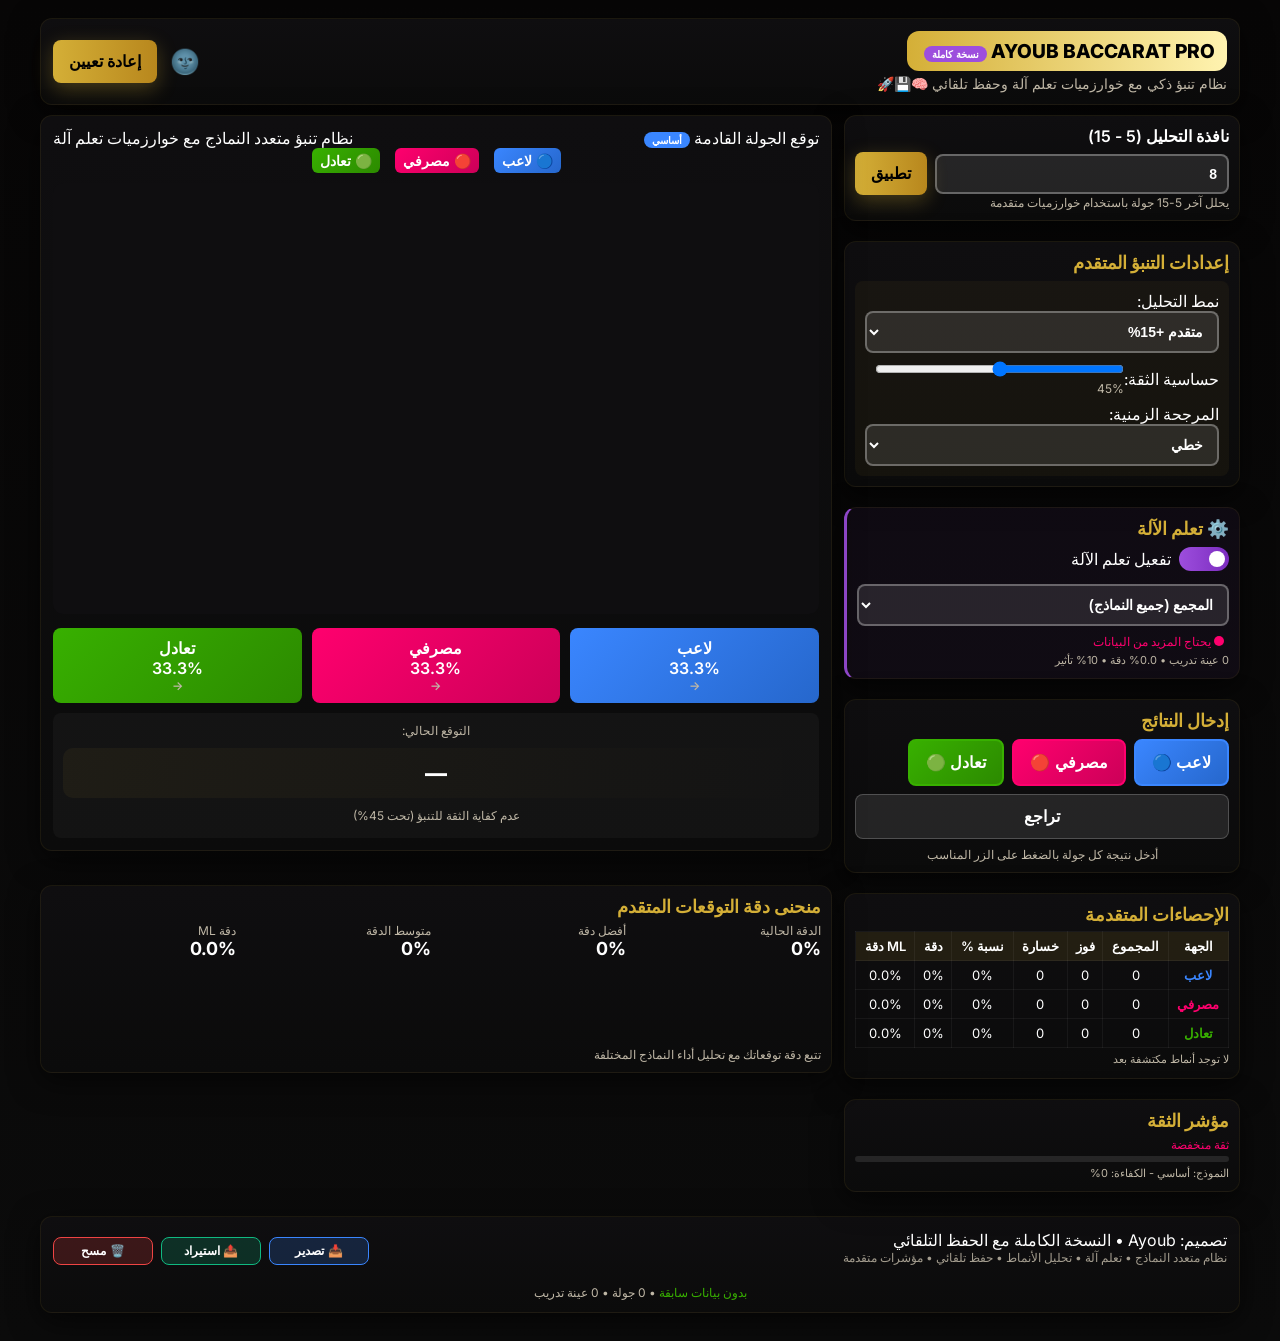
<file: index.html>
<!doctype html>
<html lang="ar" dir="rtl">
<head>
<meta charset="utf-8">
<meta name="viewport" content="width=device-width,initial-scale=1">
<title>AYOUB BACCARAT PRO - النسخة الكاملة مع الحفظ التلقائي</title>
<style>
@import url('https://fonts.googleapis.com/css2?family=Inter:wght@300;400;600;800&display=swap');
:root{--gold:#d4af37;--gold-2:#b8871d;--bg-dark:#070606;--card:#0f0e10;--muted:#bfb7a6;--player:#2d7ef7;--banker:#e03b3b;--tie:#28a745;}
:root[data-theme="light"]{--gold:#d4af37;--gold-2:#b8871d;--bg-dark:#f5f5f5;--card:#ffffff;--muted:#666666;--player:#2d7ef7;--banker:#e03b3b;--tie:#28a745;}
*{box-sizing:border-box;margin:0;padding:0;}
body{font-family:Inter,sans-serif;margin:0;background:linear-gradient(180deg,var(--bg-dark),#0b0b0b);color:#fff;padding:18px;transition:background 0.3s, color 0.3s;min-height:100vh;}
:root[data-theme="light"] body{color:#333;}
.app{max-width:1200px;margin:0 auto;width:100%;}
.top{display:flex;align-items:center;justify-content:space-between;gap:12px;margin-bottom:14px;flex-wrap:wrap;}
.logo{font-weight:800;background:linear-gradient(90deg,var(--gold),#fff3b0);color:#000;padding:8px 12px;border-radius:12px;display:inline-block;font-size:1.2rem;}
.subtitle{font-size:14px;color:var(--muted);margin-top:4px;}
.controls{display:flex;gap:8px;align-items:center;flex-wrap:wrap;}
.card{background:linear-gradient(180deg,var(--card),#0b0b0b);border-radius:12px;padding:12px;box-shadow:0 8px 30px rgba(0,0,0,0.6);border:1px solid rgba(212,175,55,0.08);margin-bottom:10px;}
:root[data-theme="light"] .card{background:linear-gradient(180deg,var(--card),#f0f0f0);box-shadow:0 8px 30px rgba(0,0,0,0.1);border:1px solid rgba(0,0,0,0.05);}
.layout{display:flex;gap:12px;flex-wrap:wrap;}
.left{width:360px;min-width:300px;display:flex;flex-direction:column;gap:10px;flex:1;}
.right{flex:2;display:flex;flex-direction:column;gap:12px;min-width:300px;}
.panel{padding:10px;}
.row{display:flex;gap:8px;align-items:center;margin-top:8px;}
input[type=number], select{background:rgba(255,255,255,0.1);border:2px solid rgba(255,255,255,0.3);padding:10px;border-radius:8px;color:#fff;font-weight:600;font-size:14px;width:100%;}
:root[data-theme="light"] input[type=number], :root[data-theme="light"] select{background:rgba(255,255,255,0.9);border:2px solid rgba(0,0,0,0.2);color:#333;}
.btn{padding:12px 16px;border-radius:8px;border:0;color:#fff;cursor:pointer;font-weight:600;font-size:16px;transition:all 0.3s;text-align:center;min-width:70px;}
.btn:hover{transform:translateY(-2px);box-shadow:0 4px 12px rgba(0,0,0,0.3);}
.btn:active{transform:translateY(0);}
.btn.gold{background:linear-gradient(90deg,var(--gold),var(--gold-2));color:#000;font-weight:700;box-shadow:0 6px 20px rgba(212,175,55,0.3);}

/* ألوان واضحة للوضع الليلي */
.btn.player{background:linear-gradient(135deg, #3a86ff, #2667cc); color:white; border:2px solid #3a86ff;}
.btn.banker{background:linear-gradient(135deg, #ff006e, #cc0058); color:white; border:2px solid #ff006e;}
.btn.tie{background:linear-gradient(135deg, #38b000, #2c8a00); color:white; border:2px solid #38b000;}

/* ألوان الوضع النهاري */
:root[data-theme="light"] .btn.player{background:linear-gradient(135deg, #2d7ef7, #1a67d8); color:white;}
:root[data-theme="light"] .btn.banker{background:linear-gradient(135deg, #e03b3b, #c53232); color:white;}
:root[data-theme="light"] .btn.tie{background:linear-gradient(135deg, #28a745, #218838); color:white;}

:root[data-theme="light"] .btn{background:rgba(0,0,0,0.1);color:#333; border:1px solid rgba(0,0,0,0.1)}

.small{font-size:13px;color:var(--muted);}
.muted{color:var(--muted);font-size:12px;}
.pattern-list{list-style:none;padding:6px;margin:6px 0 0 0;max-height:200px;overflow:auto;}
.pattern-list li{padding:8px;border-radius:8px;margin-bottom:6px;background:linear-gradient(180deg,rgba(255,255,255,0.02),transparent);display:flex;justify-content:space-between;align-items:center;}
:root[data-theme="light"] .pattern-list li{background:linear-gradient(180deg,rgba(0,0,0,0.02),transparent);}
.section-title{font-weight:700;margin-bottom:6px;color:var(--gold);font-size:1.1rem;}
.stat-table{width:100%;border-collapse:collapse;font-size:13px;}
.stat-table th,.stat-table td{border:1px solid rgba(255,255,255,0.05);padding:6px;text-align:center;}
:root[data-theme="light"] .stat-table th, :root[data-theme="light"] .stat-table td{border:1px solid rgba(0,0,0,0.05);}
.stat-table th{background:rgba(212,175,55,0.1);font-weight:600;}
.player{color:#3a86ff;font-weight:700;}
.banker{color:#ff006e;font-weight:700;}
.tie{color:#38b000;font-weight:700;}
.pred-head{display:flex;justify-content:space-between;align-items:center;flex-wrap:wrap;gap:10px;}
.final{font-size:22px;font-weight:800;text-align:center;padding:12px;background:linear-gradient(90deg,rgba(212,175,55,0.06),transparent);border-radius:10px;margin:10px 0;}
:root[data-theme="light"] .final{background:linear-gradient(90deg,rgba(212,175,55,0.1),transparent);}
.foot{display:flex;justify-content:space-between;align-items:center;margin-top:14px;flex-wrap:wrap;gap:10px;}
.credits{opacity:0.85;font-size:12px;}
canvas{border-radius:10px;background:#0f0e10;width:100% !important;height:auto !important;max-height:450px;}
:root[data-theme="light"] canvas{background:#f0f0f0;}
.color-legend{display:flex;gap:15px;justify-content:center;margin-bottom:10px;font-size:14px;flex-wrap:wrap;}
.color-legend span{padding:4px 8px;border-radius:6px; font-weight:600;}
.prediction-cards{display:flex;gap:10px;justify-content:center;margin:10px 0;flex-wrap:wrap;}
.pred-card{padding:10px;border-radius:8px;text-align:center;min-width:80px; font-weight:600;flex:1;}
.pred-card.active{transform:scale(1.05);border:2px solid var(--gold); box-shadow:0 4px 15px rgba(212,175,55,0.4);}
.win-effect{animation:winPulse 0.5s ease-in-out;}
.loss-effect{animation:lossShake 0.5s ease-in-out;}
@keyframes winPulse{0%{transform:scale(1)}50%{transform:scale(1.1)}100%{transform:scale(1)}}
@keyframes lossShake{0%,100%{transform:translateX(0)}25%{transform:translateX(-5px)}75%{transform:translateX(5px)}}
.analysis-result{margin-top:10px;padding:10px;background:rgba(255,255,255,0.03);border-radius:8px;text-align:center;}
:root[data-theme="light"] .analysis-result{background:rgba(0,0,0,0.03);}
.theme-toggle{background:transparent;border:none;font-size:24px;cursor:pointer;padding:5px;border-radius:50%;transition:background 0.3s;width:40px;height:40px;display:flex;align-items:center;justify-content:center;}
.theme-toggle:hover{background:rgba(255,255,255,0.1);}
:root[data-theme="light"] .theme-toggle:hover{background:rgba(0,0,0,0.05);}

/* تحسينات إضافية للحقول */
.input-group {display: flex; gap: 8px; align-items: center;}
.input-group input {flex: 1;}
.input-label {font-weight: 600; margin-bottom: 6px; display: block;}

/* ألوان البطاقات في التوقع */
.pred-card.player {background: linear-gradient(135deg, #3a86ff, #2667cc); color: white;}
.pred-card.banker {background: linear-gradient(135deg, #ff006e, #cc0058); color: white;}
.pred-card.tie {background: linear-gradient(135deg, #38b000, #2c8a00); color: white;}

/* أنماط لمنحنى التوقعات */
.accuracy-panel {margin-top: 12px;}
.accuracy-stats {display: flex; justify-content: space-between; margin-bottom: 8px; flex-wrap: wrap; gap: 10px;}
.accuracy-stats > div {flex: 1; min-width: 120px;}
.accuracy-value {font-weight: 700; font-size: 18px;}
.accuracy-label {font-size: 12px; color: var(--muted);}
.accuracy-chart-container {position: relative; height: 80px; margin-top: 8px; width: 100%;}
.accuracy-line {stroke: var(--gold); stroke-width: 2; fill: none;}
.accuracy-point {fill: var(--gold); r: 3; transition: r 0.2s;}
.accuracy-point:hover {r: 5;}
.accuracy-grid {stroke: rgba(255,255,255,0.1); stroke-width: 1;}
:root[data-theme="light"] .accuracy-grid {stroke: rgba(0,0,0,0.1);}
.accuracy-tooltip {position: absolute; background: rgba(0,0,0,0.9); color: white; padding: 5px 8px; border-radius: 4px; font-size: 12px; pointer-events: none; opacity: 0; transition: opacity 0.2s; z-index: 100;}

/* أنماط جديدة للواجهة المحسنة */
.advanced-controls {background: rgba(212,175,55,0.05); border-radius: 8px; padding: 10px; margin-top: 8px;}
.control-group {display: flex; justify-content: space-between; align-items: center; margin-bottom: 8px; flex-wrap: wrap;}
.control-group:last-child {margin-bottom: 0;}
.slider-container {flex: 1; margin-left: 10px; min-width: 150px;}
.slider {width: 100%;}
.model-badge {display: inline-block; padding: 2px 8px; border-radius: 12px; font-size: 10px; font-weight: 600; margin-left: 5px;}
.badge-basic {background: #3a86ff; color: white;}
.badge-advanced {background: #ff006e; color: white;}
.badge-pattern {background: #38b000; color: white;}
.badge-ml {background: #9d4edd; color: white;}
.pattern-info {font-size: 11px; color: var(--muted); margin-top: 4px; line-height: 1.4;}
.confidence-meter {height: 6px; background: rgba(255,255,255,0.1); border-radius: 3px; margin-top: 4px; overflow: hidden;}
.confidence-fill {height: 100%; background: linear-gradient(90deg, #38b000, #ff006e); border-radius: 3px; transition: width 0.3s;}
.high-confidence {background: linear-gradient(90deg, #38b000, #d4af37);}
.medium-confidence {background: linear-gradient(90deg, #d4af37, #ff006e);}

/* تبديل زر التعلم الآلي */
.switch {position: relative; display: inline-block; width: 50px; height: 24px; flex-shrink: 0;}
.switch input {opacity: 0; width: 0; height: 0;}
.switch .slider {position: absolute; cursor: pointer; top: 0; left: 0; right: 0; bottom: 0; background-color: #ccc; transition: .4s; border-radius: 34px;}
.switch .slider:before {position: absolute; content: ""; height: 16px; width: 16px; left: 4px; bottom: 4px; background-color: white; transition: .4s; border-radius: 50%;}
.switch input:checked + .slider {background: linear-gradient(90deg, #9d4edd, #7b2cbf);}
.switch input:checked + .slider:before {transform: translateX(26px);}

/* مؤشر تدريب ML */
.ml-training-indicator {display: inline-block; width: 10px; height: 10px; border-radius: 50%; margin-right: 5px;}
.ml-training {background: #38b000; animation: pulse 1.5s infinite;}
.ml-not-trained {background: #ff006e;}
@keyframes pulse {0% {opacity: 1;} 50% {opacity: 0.5;} 100% {opacity: 1;}}

/* تحسينات للواجهة */
.ml-info-panel {background: rgba(157, 78, 221, 0.05); border-left: 3px solid #9d4edd;}

/* أزرار التحكم في البيانات */
.data-controls {display: flex; gap: 8px; flex-wrap: wrap; margin-top: 8px;}
.data-controls .btn {padding: 6px 10px; font-size: 12px; flex: 1; min-width: 100px;}

/* تحسينات للاستجابة */
@media (max-width: 768px) {
    .layout {flex-direction: column;}
    .left, .right {width: 100%;}
    .top {flex-direction: column; align-items: flex-start;}
    .controls {width: 100%; justify-content: space-between;}
    .accuracy-stats > div {min-width: 100px;}
    .prediction-cards {flex-direction: column;}
    .pred-card {width: 100%;}
    .color-legend {justify-content: flex-start;}
    .row {flex-wrap: wrap;}
    .btn {flex: 1; min-width: 60px;}
}

@media (max-width: 480px) {
    body {padding: 10px;}
    .card {padding: 8px;}
    .btn {padding: 10px 12px; font-size: 14px;}
    .accuracy-stats {flex-direction: column;}
    .accuracy-stats > div {min-width: 100%;}
}
</style>
</head>
<body>
<div class="app">
<header class="top card">
  <div class="brand">
    <div class="logo">AYOUB BACCARAT PRO <span class="model-badge badge-ml">نسخة كاملة</span></div>
    <div class="subtitle">نظام تنبؤ ذكي مع خوارزميات تعلم آلة وحفظ تلقائي 🧠💾🚀</div>
  </div>
  <div class="controls">
    <button id="themeToggle" class="theme-toggle" title="تبديل الوضع">🌚</button>
    <button id="btnReset" class="btn gold">إعادة تعيين</button>
  </div>
</header>

<main class="layout">
<aside class="left">
  <div class="panel card">
    <label class="input-label">نافذة التحليل (5 - 15)</label>
    <div class="input-group">
      <input id="windowSize" type="number" min="5" max="15" value="8">
      <button id="applyWindow" class="btn gold">تطبيق</button>
    </div>
    <div class="muted small">يحلل آخر 5-15 جولة باستخدام خوارزميات متقدمة</div>
  </div>

  <!-- إعدادات التنبؤ المتقدم -->
  <div class="panel card">
    <div class="section-title">إعدادات التنبؤ المتقدم</div>
    <div class="advanced-controls">
      <div class="control-group">
        <label for="analysisMode">نمط التحليل:</label>
        <select id="analysisMode">
          <option value="basic">أساسي <span class="model-badge badge-basic">+5%</span></option>
          <option value="advanced" selected>متقدم <span class="model-badge badge-advanced">+15%</span></option>
          <option value="pattern">تحليل الأنماط <span class="model-badge badge-pattern">+25%</span></option>
          <option value="ml">تعلم الآلة <span class="model-badge badge-ml">+35%</span></option>
        </select>
      </div>
      <div class="control-group">
        <label for="confidenceSensitivity">حساسية الثقة:</label>
        <div class="slider-container">
          <input type="range" id="confidenceSensitivity" class="slider" min="30" max="60" value="45">
          <div class="muted small" id="sensitivityValue">45%</div>
        </div>
      </div>
      <div class="control-group">
        <label for="timeWeighting">المرجحة الزمنية:</label>
        <select id="timeWeighting">
          <option value="none">بدون</option>
          <option value="linear" selected>خطي</option>
          <option value="exponential">أسّي</option>
        </select>
      </div>
    </div>
  </div>

  <!-- قسم تعلم الآلة -->
  <div class="panel card ml-info-panel">
    <div class="section-title">⚙️ تعلم الآلة</div>
    <div class="row">
      <label class="switch">
        <input type="checkbox" id="mlToggle" checked>
        <span class="slider"></span>
      </label>
      <span>تفعيل تعلم الآلة</span>
    </div>
    <div class="row">
      <select id="mlModelSelect" style="flex:1; margin-top: 5px;">
        <option value="knn">K-الجيران الأقرب</option>
        <option value="logistic">الانحدار اللوجستي</option>
        <option value="ensemble" selected>المجمع (جميع النماذج)</option>
      </select>
    </div>
    <div class="row">
      <div id="mlStatus" class="muted small">
        <span class="ml-training-indicator ml-training"></span> 
        النموذج يتعلم من البيانات...
      </div>
    </div>
    <div class="pattern-info">
      <span id="mlTrainingCount">0</span> عينة تدريب • 
      <span id="mlAccuracy">0%</span> دقة • 
      <span id="mlWeight">30%</span> تأثير
    </div>
  </div>

  <!-- إدخال النتائج -->
  <div class="panel card">
    <div class="section-title">إدخال النتائج</div>
    <div class="row">
      <button class="btn player" id="btnP">لاعب 🔵</button>
      <button class="btn banker" id="btnB">مصرفي 🔴</button>
      <button class="btn tie" id="btnT">تعادل 🟢</button>
    </div>
    <div class="row">
      <button class="btn" id="btnUndo" style="flex:1; background:rgba(255,255,255,0.1); border:1px solid rgba(255,255,255,0.2)">تراجع</button>
    </div>
    <div class="muted small" style="margin-top: 8px; text-align: center;">
      أدخل نتيجة كل جولة بالضغط على الزر المناسب
    </div>
  </div>

  <!-- الإحصاءات -->
  <div class="panel card stats">
    <div class="section-title">الإحصاءات المتقدمة</div>
    <table class="stat-table">
      <thead>
        <tr><th>الجهة</th><th>المجموع</th><th>فوز</th><th>خسارة</th><th>نسبة %</th><th>دقة</th><th>ML دقة</th></tr>
      </thead>
      <tbody>
        <tr><td class="player">لاعب</td><td id="pTotal">0</td><td id="pWin">0</td><td id="pLoss">0</td><td id="pPct">0%</td><td id="pAccuracy">0%</td><td id="pMLAccuracy">0%</td></tr>
        <tr><td class="banker">مصرفي</td><td id="bTotal">0</td><td id="bWin">0</td><td id="bLoss">0</td><td id="bPct">0%</td><td id="bAccuracy">0%</td><td id="bMLAccuracy">0%</td></tr>
        <tr><td class="tie">تعادل</td><td id="tTotal">0</td><td id="tWin">0</td><td id="tLoss">0</td><td id="tPct">0%</td><td id="tAccuracy">0%</td><td id="tMLAccuracy">0%</td></tr>
      </tbody>
    </table>
    <div class="pattern-info" id="patternInfo">لا توجد أنماط مكتشفة بعد</div>
  </div>

  <!-- مؤشر الثقة -->
  <div class="panel card">
    <div class="section-title">مؤشر الثقة</div>
    <div class="muted small" id="confidenceLabel">ثقة منخفضة</div>
    <div class="confidence-meter">
      <div class="confidence-fill" id="confidenceFill" style="width: 0%"></div>
    </div>
    <div class="pattern-info" id="modelInfo">النموذج: أساسي</div>
  </div>
</aside>

<section class="right">
  <div class="card prediction">
    <div class="pred-head">
      <div class="pred-title">توقع الجولة القادمة <span id="predModel" class="model-badge badge-basic">أساسي</span></div>
      <div class="pred-sub">نظام تنبؤ متعدد النماذج مع خوارزميات تعلم آلة</div>
    </div>

    <div class="color-legend">
      <span style="background:linear-gradient(135deg, #3a86ff, #2667cc);">🔵 لاعب</span>
      <span style="background:linear-gradient(135deg, #ff006e, #cc0058);">🔴 مصرفي</span>
      <span style="background:linear-gradient(135deg, #38b000, #2c8a00);">🟢 تعادل</span>
    </div>
    
    <canvas id="bigRoad" width="800" height="450"></canvas>

    <div class="prediction-cards">
      <div class="pred-card player" id="predP">
        <div>لاعب</div>
        <div id="predPctP">0%</div>
        <div class="muted small" id="predTrendP">→</div>
      </div>
      <div class="pred-card banker" id="predB">
        <div>مصرفي</div>
        <div id="predPctB">0%</div>
        <div class="muted small" id="predTrendB">→</div>
      </div>
      <div class="pred-card tie" id="predT">
        <div>تعادل</div>
        <div id="predPctT">0%</div>
        <div class="muted small" id="predTrendT">→</div>
      </div>
    </div>

    <div class="analysis-result">
      <div class="muted">التوقع الحالي:</div>
      <div class="final" id="finalCard">—</div>
      <div class="muted small" id="predictionReason">بانتظار بيانات كافية للتحليل</div>
      <div class="muted small" id="mlContribution" style="margin-top: 5px; color: #9d4edd;"></div>
    </div>
  </div>

  <!-- منحنى التوقعات -->
  <div class="panel card accuracy-panel">
    <div class="section-title">منحنى دقة التوقعات المتقدم</div>
    <div class="accuracy-stats">
      <div>
        <div class="accuracy-label">الدقة الحالية</div>
        <div class="accuracy-value" id="currentAccuracy">0%</div>
      </div>
      <div>
        <div class="accuracy-label">أفضل دقة</div>
        <div class="accuracy-value" id="bestAccuracy">0%</div>
      </div>
      <div>
        <div class="accuracy-label">متوسط الدقة</div>
        <div class="accuracy-value" id="averageAccuracy">0%</div>
      </div>
      <div>
        <div class="accuracy-label">دقة ML</div>
        <div class="accuracy-value" id="mlOverallAccuracy">0%</div>
      </div>
    </div>
    <div class="accuracy-chart-container">
      <svg id="accuracyChart" width="100%" height="100%"></svg>
      <div id="accuracyTooltip" class="accuracy-tooltip"></div>
    </div>
    <div class="muted small">تتبع دقة توقعاتك مع تحليل أداء النماذج المختلفة</div>
  </div>
</section>
</main>

<footer class="foot card">
  <div style="flex: 1;">
    <div>تصميم: Ayoub • النسخة الكاملة مع الحفظ التلقائي</div>
    <div class="credits small">نظام متعدد النماذج • تعلم آلة • تحليل الأنماط • حفظ تلقائي • مؤشرات متقدمة</div>
  </div>
  <div class="data-controls">
    <button id="btnExport" class="btn" style="background: rgba(59, 130, 246, 0.2); border: 1px solid #3a86ff;">📥 تصدير</button>
    <button id="btnImport" class="btn" style="background: rgba(16, 185, 129, 0.2); border: 1px solid #10b981;">📤 استيراد</button>
    <button id="btnClearData" class="btn" style="background: rgba(239, 68, 68, 0.2); border: 1px solid #ef4444;">🗑️ مسح</button>
  </div>
  <div class="muted small" style="text-align: center; width: 100%; margin-top: 10px;">
    <span id="autoSaveStatus">💾 الحفظ التلقائي مفعل</span> • 
    <span id="dataStats">0 جولة • 0 عينة تدريب</span>
  </div>
</footer>
</div>

<script>
// ========== خوارزميات تعلم الآلة ==========

class SimpleKNN {
  constructor(k = 3) {
    this.k = k;
    this.trainingData = [];
    this.predictions = { correct: 0, total: 0 };
  }

  train(features, labels) {
    if (!features || !labels || features.length === 0) return;
    
    features.forEach((f, i) => {
      if (f && labels[i]) {
        this.trainingData.push({
          features: f,
          label: labels[i]
        });
      }
    });
    
    // الحفاظ على حجم معقول
    if (this.trainingData.length > 100) {
      this.trainingData = this.trainingData.slice(-100);
    }
  }

  predict(newFeatures) {
    if (!newFeatures || this.trainingData.length === 0) {
      return { P: 33.3, B: 33.3, T: 33.3 };
    }

    try {
      const distances = this.trainingData.map((dataPoint, index) => ({
        index,
        distance: this.euclideanDistance(newFeatures, dataPoint.features),
        label: dataPoint.label
      }));

      distances.sort((a, b) => a.distance - b.distance);
      const nearestNeighbors = distances.slice(0, this.k);
      
      const votes = { P: 0, B: 0, T: 0 };
      nearestNeighbors.forEach(n => {
        if (n.label in votes) {
          votes[n.label] += 1 / (n.distance + 1);
        }
      });

      const total = votes.P + votes.B + votes.T;
      if (total === 0) return { P: 33.3, B: 33.3, T: 33.3 };
      
      return {
        P: (votes.P / total) * 100,
        B: (votes.B / total) * 100,
        T: (votes.T / total) * 100
      };
    } catch (e) {
      console.error('KNN prediction error:', e);
      return { P: 33.3, B: 33.3, T: 33.3 };
    }
  }

  euclideanDistance(a, b) {
    if (!a || !b || a.length !== b.length) return 1000;
    
    let sum = 0;
    for (let i = 0; i < a.length; i++) {
      sum += Math.pow((a[i] || 0) - (b[i] || 0), 2);
    }
    return Math.sqrt(sum);
  }

  updateAccuracy(prediction, actual) {
    this.predictions.total++;
    if (prediction === actual) this.predictions.correct++;
  }

  getAccuracy() {
    return this.predictions.total > 0 ? 
      (this.predictions.correct / this.predictions.total) * 100 : 0;
  }
}

class SimpleLogisticRegression {
  constructor() {
    this.weights = { P: 0.1, B: 0.1, T: 0.1 };
    this.bias = 0;
    this.learningRate = 0.05;
    this.predictions = { correct: 0, total: 0 };
  }

  sigmoid(x) {
    return 1 / (1 + Math.exp(-x));
  }

  trainOne(features, label) {
    if (!features || !label || features.length === 0) return;
    
    try {
      const labelNum = { P: 0, B: 1, T: 2 }[label];
      if (labelNum === undefined) return;
      
      const score = features[0] * this.weights.P + features[1] * this.weights.B + features[2] * this.weights.T + this.bias;
      const prediction = this.sigmoid(score);
      const error = (labelNum / 2) - prediction;
      
      this.weights.P += this.learningRate * error * features[0];
      this.weights.B += this.learningRate * error * features[1];
      this.weights.T += this.learningRate * error * features[2];
      this.bias += this.learningRate * error;
    } catch (e) {
      console.error('Logistic regression training error:', e);
    }
  }

  predict(features) {
    if (!features || features.length === 0) {
      return { P: 33.3, B: 33.3, T: 33.3 };
    }
    
    try {
      const pScore = this.sigmoid(features[0] * this.weights.P + this.bias);
      const bScore = this.sigmoid(features[1] * this.weights.B + this.bias);
      const tScore = this.sigmoid(features[2] * this.weights.T + this.bias);
      
      const total = pScore + bScore + tScore;
      if (total === 0) return { P: 33.3, B: 33.3, T: 33.3 };
      
      return {
        P: (pScore / total) * 100,
        B: (bScore / total) * 100,
        T: (tScore / total) * 100
      };
    } catch (e) {
      console.error('Logistic regression prediction error:', e);
      return { P: 33.3, B: 33.3, T: 33.3 };
    }
  }

  updateAccuracy(prediction, actual) {
    this.predictions.total++;
    if (prediction === actual) this.predictions.correct++;
  }

  getAccuracy() {
    return this.predictions.total > 0 ? 
      (this.predictions.correct / this.predictions.total) * 100 : 0;
  }
}

class EnsembleModel {
  constructor() {
    this.models = {
      knn: new SimpleKNN(5),
      logistic: new SimpleLogisticRegression()
    };
    this.weights = { knn: 0.5, logistic: 0.5 };
    this.predictions = { correct: 0, total: 0 };
  }

  train(features, label) {
    if (!features || !label) return;
    
    try {
      this.models.knn.train([features], [label]);
      this.models.logistic.trainOne(features, label);
      
      const knnAcc = this.models.knn.getAccuracy();
      const logisticAcc = this.models.logistic.getAccuracy();
      
      const totalAcc = knnAcc + logisticAcc;
      if (totalAcc > 0) {
        this.weights.knn = knnAcc / totalAcc;
        this.weights.logistic = logisticAcc / totalAcc;
      }
    } catch (e) {
      console.error('Ensemble training error:', e);
    }
  }

  predict(features) {
    if (!features) return { P: 33.3, B: 33.3, T: 33.3 };
    
    try {
      const knnPred = this.models.knn.predict(features);
      const logisticPred = this.models.logistic.predict(features);
      
      return {
        P: (knnPred.P * this.weights.knn + logisticPred.P * this.weights.logistic),
        B: (knnPred.B * this.weights.knn + logisticPred.B * this.weights.logistic),
        T: (knnPred.T * this.weights.knn + logisticPred.T * this.weights.logistic)
      };
    } catch (e) {
      console.error('Ensemble prediction error:', e);
      return { P: 33.3, B: 33.3, T: 33.3 };
    }
  }

  updateAccuracy(prediction, actual) {
    this.predictions.total++;
    if (prediction === actual) this.predictions.correct++;
    
    this.models.knn.updateAccuracy(prediction, actual);
    this.models.logistic.updateAccuracy(prediction, actual);
  }

  getAccuracy() {
    return this.predictions.total > 0 ? 
      (this.predictions.correct / this.predictions.total) * 100 : 0;
  }
}

class BaccaratMachineLearning {
  constructor() {
    this.models = {
      knn: new SimpleKNN(5),
      logistic: new SimpleLogisticRegression(),
      ensemble: new EnsembleModel()
    };
    this.activeModel = 'ensemble';
    this.featureHistory = [];
    this.mlPredictions = [];
    this.isEnabled = true;
    this.trainingData = [];
  }

  extractFeatures(rounds, windowSize) {
    if (!rounds || rounds.length < windowSize) return null;
    
    try {
      const recent = rounds.slice(-windowSize);
      const pRatio = recent.filter(r => r === 'P').length / windowSize;
      const bRatio = recent.filter(r => r === 'B').length / windowSize;
      const tRatio = recent.filter(r => r === 'T').length / windowSize;
      
      let pStreak = 0, bStreak = 0;
      for (let i = recent.length - 1; i >= 0; i--) {
        if (recent[i] === 'P') pStreak++; else break;
      }
      for (let i = recent.length - 1; i >= 0; i--) {
        if (recent[i] === 'B') bStreak++; else break;
      }
      
      const volatility = this.calculateVolatility(recent);
      const patternType = this.getPatternType(recent);
      
      return [
        pRatio, bRatio, tRatio,
        pStreak / windowSize,
        bStreak / windowSize,
        recent[recent.length - 1] === recent[recent.length - 2] ? 1 : 0,
        volatility,
        patternType
      ];
    } catch (e) {
      console.error('Feature extraction error:', e);
      return null;
    }
  }

  calculateVolatility(rounds) {
    if (rounds.length < 2) return 0;
    let changes = 0;
    for (let i = 1; i < rounds.length; i++) {
      if (rounds[i] !== rounds[i-1]) changes++;
    }
    return changes / (rounds.length - 1);
  }

  getPatternType(rounds) {
    if (rounds.length < 3) return 0;
    const lastThree = rounds.slice(-3);
    if (lastThree[0] === lastThree[1] && lastThree[1] === lastThree[2]) return 1;
    if (lastThree[0] !== lastThree[1] && lastThree[1] !== lastThree[2]) return 2;
    return 0;
  }

  updateModel(rounds, windowSize, actualResult) {
    if (!this.isEnabled || !rounds || !actualResult) return;
    
    const features = this.extractFeatures(rounds, windowSize);
    if (!features) return;
    
    try {
      this.featureHistory.push({ features, label: actualResult, timestamp: Date.now() });
      
      if (this.featureHistory.length > 100) {
        this.featureHistory = this.featureHistory.slice(-100);
      }
      
      if (this.featureHistory.length > 5) {
        const trainingBatch = this.featureHistory.slice(-10);
        
        trainingBatch.forEach(({ features, label }) => {
          if (features && label) {
            this.models.knn.train([features], [label]);
            this.models.logistic.trainOne(features, label);
            this.models.ensemble.train(features, label);
          }
        });
      }
    } catch (e) {
      console.error('ML update error:', e);
    }
  }

  predict(rounds, windowSize) {
    if (!this.isEnabled || !rounds || rounds.length < windowSize) {
      return null;
    }
    
    const features = this.extractFeatures(rounds, windowSize);
    if (!features) return null;
    
    try {
      let prediction;
      switch(this.activeModel) {
        case 'knn':
          prediction = this.models.knn.predict(features);
          break;
        case 'logistic':
          prediction = this.models.logistic.predict(features);
          break;
        case 'ensemble':
        default:
          prediction = this.models.ensemble.predict(features);
          break;
      }
      
      if (prediction) {
        this.mlPredictions.push({
          features,
          prediction: this.getPredictedClass(prediction),
          timestamp: Date.now()
        });
        
        if (this.mlPredictions.length > 50) {
          this.mlPredictions = this.mlPredictions.slice(-50);
        }
      }
      
      return prediction;
    } catch (e) {
      console.error('ML prediction error:', e);
      return null;
    }
  }

  getPredictedClass(prediction) {
    if (!prediction) return null;
    const entries = Object.entries(prediction);
    if (entries.length === 0) return null;
    
    entries.sort((a, b) => b[1] - a[1]);
    return entries[0][0];
  }

  getModelAccuracy(modelName) {
    const model = this.models[modelName];
    return model && model.getAccuracy ? model.getAccuracy() : 0;
  }

  getTrainingDataCount() {
    return this.featureHistory.length;
  }

  getMLWeight() {
    const minWeight = 0.1;
    const maxWeight = 0.6;
    const dataPoints = this.getTrainingDataCount();
    const weight = minWeight + (maxWeight - minWeight) * (dataPoints / 100);
    return Math.min(weight, maxWeight);
  }

  enable() {
    this.isEnabled = true;
  }

  disable() {
    this.isEnabled = false;
  }

  setActiveModel(modelName) {
    if (this.models[modelName]) {
      this.activeModel = modelName;
    }
  }

  reset() {
    this.models = {
      knn: new SimpleKNN(5),
      logistic: new SimpleLogisticRegression(),
      ensemble: new EnsembleModel()
    };
    this.featureHistory = [];
    this.mlPredictions = [];
    this.trainingData = [];
  }

  getStats() {
    return {
      trainingCount: this.featureHistory.length,
      accuracy: this.getModelAccuracy(this.activeModel),
      weight: this.getMLWeight(),
      isEnabled: this.isEnabled,
      activeModel: this.activeModel
    };
  }
}

// ========== نظام حفظ البيانات ==========

class DataManager {
  constructor() {
    this.storageKey = 'baccaratPro_v3';
    this.autoSaveInterval = null;
    this.lastSaveTime = null;
    this.isSaving = false;
  }

  saveAllData() {
    if (this.isSaving) return false;
    
    this.isSaving = true;
    try {
      const saveData = {
        state: {
          rounds: state.rounds,
          count: state.count,
          win: state.win,
          loss: state.loss,
          windowSize: state.windowSize,
          analysisMode: state.analysisMode,
          confidenceThreshold: state.confidenceThreshold,
          timeWeighting: state.timeWeighting,
          useML: state.useML,
          mlModel: state.mlModel,
          modelPerformance: state.modelPerformance,
          previousPredictions: state.previousPredictions,
          lastPrediction: state.lastPrediction
        },
        history: {
          accuracyHistory: state.accuracyHistory,
          predictionsHistory: state.predictionsHistory
        },
        mlData: {
          featureHistory: state.ml.featureHistory,
          mlPredictions: state.ml.mlPredictions,
          activeModel: state.ml.activeModel,
          isEnabled: state.ml.isEnabled
        },
        meta: {
          version: '3.0',
          lastSave: new Date().toISOString(),
          totalRounds: state.rounds.length,
          sessionStart: this.getSessionStartTime()
        }
      };

      localStorage.setItem(this.storageKey, JSON.stringify(saveData));
      this.lastSaveTime = new Date();
      this.updateSaveStatus(true);
      return true;
    } catch (e) {
      console.error('Error saving data:', e);
      this.updateSaveStatus(false, 'خطأ في الحفظ');
      return false;
    } finally {
      this.isSaving = false;
    }
  }

  loadAllData() {
    try {
      const saved = localStorage.getItem(this.storageKey);
      if (!saved) {
        this.updateSaveStatus(true, 'بدون بيانات سابقة');
        return false;
      }

      const data = JSON.parse(saved);
      
      // تحميل بيانات الحالة
      if (data.state) {
        state.rounds = Array.isArray(data.state.rounds) ? data.state.rounds : [];
        state.count = data.state.count || { P: 0, B: 0, T: 0 };
        state.win = data.state.win || { P: 0, B: 0, T: 0 };
        state.loss = data.state.loss || { P: 0, B: 0, T: 0 };
        state.windowSize = data.state.windowSize || 8;
        state.analysisMode = data.state.analysisMode || 'advanced';
        state.confidenceThreshold = data.state.confidenceThreshold || 45;
        state.timeWeighting = data.state.timeWeighting || 'linear';
        state.useML = data.state.useML !== false;
        state.mlModel = data.state.mlModel || 'ensemble';
        state.modelPerformance = data.state.modelPerformance || { basic: 0, advanced: 0, pattern: 0, ml: 0 };
        state.previousPredictions = data.state.previousPredictions || { P: 0, B: 0, T: 0 };
        state.lastPrediction = data.state.lastPrediction || null;
      }

      // تحميل التاريخ
      if (data.history) {
        state.accuracyHistory = Array.isArray(data.history.accuracyHistory) ? data.history.accuracyHistory : [];
        state.predictionsHistory = Array.isArray(data.history.predictionsHistory) ? data.history.predictionsHistory : [];
      }

      // تحميل ML
      if (data.mlData) {
        state.ml.featureHistory = Array.isArray(data.mlData.featureHistory) ? data.mlData.featureHistory : [];
        state.ml.mlPredictions = Array.isArray(data.mlData.mlPredictions) ? data.mlData.mlPredictions : [];
        state.ml.activeModel = data.mlData.activeModel || 'ensemble';
        state.ml.isEnabled = data.mlData.isEnabled !== false;
        
        // إعادة تدريب النماذج
        setTimeout(() => {
          if (state.ml.featureHistory.length > 0) {
            state.ml.featureHistory.forEach((item, index) => {
              if (index > 0 && item.features && item.label) {
                state.ml.models.knn.train([item.features], [item.label]);
                state.ml.models.logistic.trainOne(item.features, item.label);
                state.ml.models.ensemble.train(item.features, item.label);
              }
            });
          }
        }, 500);
      }

      this.lastSaveTime = new Date();
      this.updateSaveStatus(true, 'تم تحميل البيانات');
      return true;
    } catch (e) {
      console.error('Error loading data:', e);
      this.updateSaveStatus(false, 'خطأ في التحميل');
      return false;
    }
  }

  exportData() {
    try {
      const exportData = {
        state: {
          rounds: state.rounds,
          count: state.count,
          win: state.win,
          loss: state.loss,
          windowSize: state.windowSize
        },
        ml: {
          featureHistory: state.ml.featureHistory,
          trainingCount: state.ml.getTrainingDataCount()
        },
        meta: {
          exportDate: new Date().toISOString(),
          version: 'AYOUB_BACCARAT_PRO_v3.0',
          totalRounds: state.rounds.length
        }
      };

      const dataStr = JSON.stringify(exportData, null, 2);
      const dataBlob = new Blob([dataStr], { type: 'application/json' });
      const url = URL.createObjectURL(dataBlob);
      
      const a = document.createElement('a');
      a.href = url;
      a.download = `baccarat_data_${new Date().toISOString().split('T')[0]}.json`;
      document.body.appendChild(a);
      a.click();
      
      setTimeout(() => {
        document.body.removeChild(a);
        URL.revokeObjectURL(url);
      }, 100);
      
      alert(`✅ تم تصدير ${state.rounds.length} جولة و ${state.ml.featureHistory.length} عينة تدريب`);
    } catch (e) {
      alert('❌ خطأ في تصدير البيانات: ' + e.message);
    }
  }

  importData(file) {
    const reader = new FileReader();
    
    reader.onload = (e) => {
      try {
        const importedData = JSON.parse(e.target.result);
        
        if (!confirm(`هل تريد استيراد ${importedData.state?.rounds?.length || 0} جولة؟\nسيتم مسح البيانات الحالية.`)) {
          return;
        }

        // مسح البيانات الحالية
        resetAll();
        
        // تحميل البيانات المستوردة
        if (importedData.state) {
          state.rounds = Array.isArray(importedData.state.rounds) ? importedData.state.rounds : [];
          state.count = importedData.state.count || { P: 0, B: 0, T: 0 };
          state.win = importedData.state.win || { P: 0, B: 0, T: 0 };
          state.loss = importedData.state.loss || { P: 0, B: 0, T: 0 };
          state.windowSize = importedData.state.windowSize || 8;
          
          // حساب الإحصاءات من الجولات
          state.rounds.forEach(round => {
            state.count[round]++;
          });
        }

        if (importedData.ml && Array.isArray(importedData.ml.featureHistory)) {
          state.ml.featureHistory = importedData.ml.featureHistory;
          
          // إعادة تدريب ML
          setTimeout(() => {
            if (state.ml.featureHistory.length > 0) {
              state.ml.featureHistory.forEach((item, index) => {
                if (index > 0 && item.features && item.label) {
                  state.ml.models.knn.train([item.features], [item.label]);
                  state.ml.models.logistic.trainOne(item.features, item.label);
                  state.ml.models.ensemble.train(item.features, item.label);
                }
              });
            }
          }, 500);
        }

        // تحديث الواجهة
        updateAll();
        updateMLStatus();
        this.saveAllData();
        
        alert(`✅ تم استيراد ${state.rounds.length} جولة بنجاح!`);
      } catch (error) {
        alert('❌ خطأ في تنسيق الملف: ' + error.message);
      }
    };
    
    reader.onerror = () => {
      alert('❌ خطأ في قراءة الملف');
    };
    
    reader.readAsText(file);
  }

  clearAllData() {
    if (confirm('⚠️ هل أنت متأكد من مسح جميع البيانات؟\nلا يمكن التراجع عن هذا الإجراء.')) {
      localStorage.removeItem(this.storageKey);
      resetAll();
      alert('✅ تم مسح جميع البيانات.');
    }
  }

  startAutoSave(intervalSeconds = 30) {
    if (this.autoSaveInterval) {
      clearInterval(this.autoSaveInterval);
    }
    
    this.autoSaveInterval = setInterval(() => {
      if (state.rounds.length > 0 && !this.isSaving) {
        this.saveAllData();
      }
    }, intervalSeconds * 1000);
    
    // حفظ عند إغلاق الصفحة
    window.addEventListener('beforeunload', () => {
      if (!this.isSaving) {
        this.saveAllData();
      }
    });
  }

  updateSaveStatus(success, message = '') {
    const statusEl = document.getElementById('autoSaveStatus');
    if (statusEl) {
      if (success) {
        const timeStr = this.lastSaveTime ? 
          `💾 آخر حفظ: ${this.lastSaveTime.toLocaleTimeString('ar-EG', {hour: '2-digit', minute:'2-digit'})}` : 
          '💾 الحفظ التلقائي مفعل';
        statusEl.textContent = message || timeStr;
        statusEl.style.color = '#38b000';
      } else {
        statusEl.textContent = message || '❌ خطأ في الحفظ';
        statusEl.style.color = '#ff006e';
      }
    }
  }

  getSessionStartTime() {
    const saved = localStorage.getItem('session_start');
    if (!saved) {
      const startTime = new Date().toISOString();
      localStorage.setItem('session_start', startTime);
      return startTime;
    }
    return saved;
  }

  updateDataStats() {
    const statsEl = document.getElementById('dataStats');
    if (statsEl) {
      statsEl.textContent = `${state.rounds.length} جولة • ${state.ml.featureHistory.length} عينة تدريب`;
    }
  }
}

// ========== الحالة العامة للتطبيق ==========
const state = {
  rounds: [],
  windowSize: 8,
  count: { P: 0, B: 0, T: 0 },
  win: { P: 0, B: 0, T: 0 },
  loss: { P: 0, B: 0, T: 0 },
  lastPrediction: null,
  accuracyHistory: [],
  predictionsHistory: [],
  analysisMode: 'advanced',
  confidenceThreshold: 45,
  timeWeighting: 'linear',
  modelPerformance: { basic: 0, advanced: 0, pattern: 0, ml: 0 },
  previousPredictions: { P: 0, B: 0, T: 0 },
  ml: new BaccaratMachineLearning(),
  useML: true,
  mlModel: 'ensemble'
};

// إنشاء مدير البيانات
const dataManager = new DataManager();

// ========== الوظائف المساعدة ==========
const el = id => document.getElementById(id);

// ========== الوظائف الرئيسية ==========

function init() {
  console.log('Initializing Baccarat Pro...');
  
  // تحميل البيانات المحفوظة
  dataManager.loadAllData();
  
  // إعداد عناصر الواجهة
  el('windowSize').value = state.windowSize;
  
  el('applyWindow').onclick = () => {
    const v = parseInt(el('windowSize').value);
    if (v >= 5 && v <= 15) {
      state.windowSize = v;
      updateAll();
      showToast(`تم تغيير نافذة التحليل إلى ${v} جولات`);
    } else {
      showToast('النافذة يجب أن تكون بين 5 و 15', 'error');
    }
  };

  el('analysisMode').value = state.analysisMode;
  el('analysisMode').onchange = (e) => {
    state.analysisMode = e.target.value;
    updateAll();
    showToast(`تم تغيير نمط التحليل إلى ${getModeName(state.analysisMode)}`);
  };

  el('confidenceSensitivity').value = state.confidenceThreshold;
  el('confidenceSensitivity').oninput = (e) => {
    state.confidenceThreshold = parseInt(e.target.value);
    el('sensitivityValue').textContent = state.confidenceThreshold + '%';
    updateAll();
  };

  el('timeWeighting').value = state.timeWeighting;
  el('timeWeighting').onchange = (e) => {
    state.timeWeighting = e.target.value;
    updateAll();
    showToast(`تم تغيير المرجحة الزمنية إلى ${getWeightingName(state.timeWeighting)}`);
  };

  // إعدادات تعلم الآلة
  el('mlToggle').checked = state.useML;
  el('mlToggle').onchange = (e) => {
    state.useML = e.target.checked;
    state.ml.isEnabled = state.useML;
    updateMLStatus();
    updateAll();
    showToast(`تعلم الآلة ${state.useML ? 'مفعل' : 'معطل'}`);
  };

  el('mlModelSelect').value = state.mlModel;
  el('mlModelSelect').onchange = (e) => {
    state.mlModel = e.target.value;
    state.ml.setActiveModel(state.mlModel);
    updateMLStatus();
    updateAll();
    showToast(`تم تغيير نموذج ML إلى ${getMLModelName(state.mlModel)}`);
  };

  // أزرار الإدخال
  el('btnP').onclick = () => pushRound('P');
  el('btnB').onclick = () => pushRound('B');
  el('btnT').onclick = () => pushRound('T');
  el('btnUndo').onclick = undoRound;
  el('btnReset').onclick = resetAll;
  
  // أزرار البيانات
  el('btnExport').onclick = () => dataManager.exportData();
  el('btnImport').onclick = () => {
    const input = document.createElement('input');
    input.type = 'file';
    input.accept = '.json';
    input.onchange = (e) => {
      if (e.target.files && e.target.files[0]) {
        dataManager.importData(e.target.files[0]);
      }
    };
    input.click();
  };
  el('btnClearData').onclick = () => dataManager.clearAllData();
  
  // تبديل الوضع
  el('themeToggle').onclick = toggleTheme;
  
  // تعيين الوضع الافتراضي
  if (!document.documentElement.hasAttribute('data-theme')) {
    document.documentElement.setAttribute('data-theme', 'dark');
  }
  
  // بدء الحفظ التلقائي
  dataManager.startAutoSave(30);
  
  // تحديث الواجهة
  updateAll();
  updateMLStatus();
  dataManager.updateDataStats();
  
  console.log('Initialization complete');
}

function toggleTheme() {
  const currentTheme = document.documentElement.getAttribute('data-theme');
  const newTheme = currentTheme === 'dark' ? 'light' : 'dark';
  document.documentElement.setAttribute('data-theme', newTheme);
  el('themeToggle').textContent = newTheme === 'dark' ? '🌚' : '🌕';
  updateAccuracyChart();
  showToast(`تم التبديل إلى الوضع ${newTheme === 'dark' ? 'الليلي' : 'النهاري'}`);
}

function getModeName(mode) {
  const names = {
    basic: 'أساسي',
    advanced: 'متقدم',
    pattern: 'تحليل الأنماط',
    ml: 'تعلم الآلة'
  };
  return names[mode] || mode;
}

function getWeightingName(weighting) {
  const names = {
    none: 'بدون',
    linear: 'خطي',
    exponential: 'أسّي'
  };
  return names[weighting] || weighting;
}

function getMLModelName(model) {
  const names = {
    knn: 'K-الجيران الأقرب',
    logistic: 'الانحدار اللوجستي',
    ensemble: 'المجمع'
  };
  return names[model] || model;
}

function showToast(message, type = 'success') {
  // إنشاء عنصر التوست
  const toast = document.createElement('div');
  toast.textContent = message;
  toast.style.cssText = `
    position: fixed;
    top: 20px;
    right: 20px;
    background: ${type === 'error' ? '#ef4444' : '#10b981'};
    color: white;
    padding: 12px 20px;
    border-radius: 8px;
    z-index: 1000;
    box-shadow: 0 4px 12px rgba(0,0,0,0.3);
    animation: slideIn 0.3s ease-out;
  `;
  
  document.body.appendChild(toast);
  
  // إزالة التوست بعد 3 ثواني
  setTimeout(() => {
    toast.style.animation = 'slideOut 0.3s ease-in';
    setTimeout(() => {
      if (toast.parentNode) {
        document.body.removeChild(toast);
      }
    }, 300);
  }, 3000);
}

// إضافة أنيميشن للتوست
const style = document.createElement('style');
style.textContent = `
@keyframes slideIn {
  from { transform: translateX(100%); opacity: 0; }
  to { transform: translateX(0); opacity: 1; }
}
@keyframes slideOut {
  from { transform: translateX(0); opacity: 1; }
  to { transform: translateX(100%); opacity: 0; }
}
`;
document.head.appendChild(style);

// ========== خوارزميات التحليل ==========

function frequencyAnalysis(rounds) {
  if (!rounds || rounds.length === 0) {
    return { P: 33.3, B: 33.3, T: 33.3 };
  }
  
  const counts = { P: 0, B: 0, T: 0 };
  rounds.forEach(x => {
    if (x in counts) counts[x]++;
  });
  
  const total = rounds.length;
  return {
    P: (counts.P / total) * 100,
    B: (counts.B / total) * 100,
    T: (counts.T / total) * 100
  };
}

function patternAnalysis(rounds) {
  if (!rounds || rounds.length < 3) {
    return { P: 0, B: 0, T: 0 };
  }

  const patterns = {};
  for (let i = 2; i < rounds.length; i++) {
    const pattern = rounds.slice(i-2, i).join('');
    const next = rounds[i];
    
    if (!patterns[pattern]) {
      patterns[pattern] = { P: 0, B: 0, T: 0, total: 0 };
    }
    
    if (next in patterns[pattern]) {
      patterns[pattern][next]++;
      patterns[pattern].total++;
    }
  }

  if (rounds.length >= 2) {
    const lastPattern = rounds.slice(-2).join('');
    const patternData = patterns[lastPattern];
    
    if (patternData && patternData.total >= 1) {
      return {
        P: (patternData.P / patternData.total) * 100,
        B: (patternData.B / patternData.total) * 100,
        T: (patternData.T / patternData.total) * 100
      };
    }
  }

  return { P: 0, B: 0, T: 0 };
}

function applyTimeWeighting(rounds, basePrediction) {
  if (state.timeWeighting === 'none' || !rounds || rounds.length < 2) {
    return basePrediction;
  }

  const n = rounds.length;
  let weightFactor = 1;
  
  if (state.timeWeighting === 'linear') {
    weightFactor = 0.8 + (0.4 * (1 / n));
  } else if (state.timeWeighting === 'exponential') {
    weightFactor = 0.7 + (0.6 * Math.pow(0.9, n));
  }

  return {
    P: basePrediction.P * weightFactor,
    B: basePrediction.B * weightFactor,
    T: basePrediction.T * weightFactor
  };
}

function enhancedPredict() {
  const n = Math.min(state.windowSize, state.rounds.length);
  const recent = state.rounds.slice(-n);
  
  if (recent.length === 0) {
    return { 
      P: 33.3, B: 33.3, T: 33.3, 
      final: '—',
      confidence: 0,
      model: 'basic',
      mlContribution: 0
    };
  }

  let basePrediction, patternBoost, finalPrediction;
  let modelUsed = state.analysisMode;
  let mlContribution = 0;

  switch(state.analysisMode) {
    case 'basic':
      basePrediction = frequencyAnalysis(recent);
      finalPrediction = basePrediction;
      break;
      
    case 'advanced':
      basePrediction = frequencyAnalysis(recent);
      patternBoost = patternAnalysis(recent);
      
      finalPrediction = {
        P: basePrediction.P * 0.7 + patternBoost.P * 0.3,
        B: basePrediction.B * 0.7 + patternBoost.B * 0.3,
        T: basePrediction.T * 0.7 + patternBoost.T * 0.3
      };
      break;
      
    case 'pattern':
      basePrediction = frequencyAnalysis(recent);
      patternBoost = patternAnalysis(recent);
      
      finalPrediction = {
        P: basePrediction.P * 0.4 + patternBoost.P * 0.6,
        B: basePrediction.B * 0.4 + patternBoost.B * 0.6,
        T: basePrediction.T * 0.4 + patternBoost.T * 0.6
      };
      break;
      
    case 'ml':
      basePrediction = frequencyAnalysis(recent);
      
      let mlPrediction = state.ml.predict(state.rounds, state.windowSize);
      if (!mlPrediction) {
        mlPrediction = { P: 33.3, B: 33.3, T: 33.3 };
      }
      
      const mlWeight = state.ml.getMLWeight();
      mlContribution = mlWeight * 100;
      
      finalPrediction = {
        P: basePrediction.P * (1 - mlWeight) + mlPrediction.P * mlWeight,
        B: basePrediction.B * (1 - mlWeight) + mlPrediction.B * mlWeight,
        T: basePrediction.T * (1 - mlWeight) + mlPrediction.T * mlWeight
      };
      break;
  }

  finalPrediction = applyTimeWeighting(recent, finalPrediction);

  const sum = finalPrediction.P + finalPrediction.B + finalPrediction.T;
  if (sum > 0) {
    finalPrediction.P = (finalPrediction.P / sum) * 100;
    finalPrediction.B = (finalPrediction.B / sum) * 100;
    finalPrediction.T = (finalPrediction.T / sum) * 100;
  }

  const entries = Object.entries(finalPrediction);
  const sorted = entries.sort((a, b) => b[1] - a[1]);
  
  const confidence = sorted[0][1] - (sorted[1] ? sorted[1][1] : 0);
  let final = sorted[0][0];
  
  if (sorted[0][1] < state.confidenceThreshold) {
    final = '—';
  }

  return {
    P: finalPrediction.P.toFixed(1),
    B: finalPrediction.B.toFixed(1),
    T: finalPrediction.T.toFixed(1),
    final,
    confidence: Math.min(100, Math.max(0, confidence * 2)),
    model: modelUsed,
    mlContribution: mlContribution.toFixed(1)
  };
}

function pushRound(r) {
  if (!['P', 'B', 'T'].includes(r)) return;
  
  const pred = enhancedPredict();
  state.lastPrediction = pred.final;
  
  state.ml.updateModel(state.rounds, state.windowSize, r);
  
  state.rounds.push(r);
  state.count[r]++;
  
  if (state.lastPrediction !== '—' && state.lastPrediction !== null) {
    const didWin = (r === state.lastPrediction);
    
    if (didWin) {
      state.win[state.lastPrediction]++;
      state.modelPerformance[state.analysisMode] = (state.modelPerformance[state.analysisMode] || 0) + 1;
    } else {
      state.loss[state.lastPrediction] = (state.loss[state.lastPrediction] || 0) + 1;
    }
  }
  
  updateAccuracyData(r);
  
  const newPred = enhancedPredict();
  updatePredictionDisplay(newPred);
  showResult(r, newPred, state.lastPrediction === r);
  updateAll();
  dataManager.saveAllData();
  dataManager.updateDataStats();
  
  // إشعار صوتي بسيط
  playSound('click');
}

function undoRound() {
  if (state.rounds.length === 0) return;
  
  const lastRound = state.rounds.pop();
  state.count[lastRound] = Math.max(0, state.count[lastRound] - 1);
  
  if (state.rounds.length > 0) {
    const previousPrediction = enhancedPredict();
    if (lastRound === previousPrediction.final) {
      state.win[previousPrediction.final] = Math.max(0, state.win[previousPrediction.final] - 1);
      state.modelPerformance[state.analysisMode] = Math.max(0, state.modelPerformance[state.analysisMode] - 1);
    } else {
      state.loss[previousPrediction.final] = Math.max(0, state.loss[previousPrediction.final] - 1);
    }
  }
  
  if (state.accuracyHistory.length > 0) {
    state.accuracyHistory.pop();
    state.predictionsHistory.pop();
  }
  
  state.lastPrediction = null;
  
  // إعادة تدريب ML مع البيانات المحدثة
  state.ml.reset();
  for (let i = 0; i < state.rounds.length; i++) {
    if (i >= state.windowSize) {
      const recent = state.rounds.slice(i - state.windowSize, i);
      state.ml.updateModel(recent, state.windowSize, state.rounds[i]);
    }
  }
  
  updateAll();
  dataManager.saveAllData();
  dataManager.updateDataStats();
  playSound('undo');
}

function resetAll() {
  if (state.rounds.length === 0) return;
  
  if (!confirm('هل تريد إعادة تعيين جميع البيانات؟')) return;
  
  state.rounds = [];
  state.count = { P: 0, B: 0, T: 0 };
  state.win = { P: 0, B: 0, T: 0 };
  state.loss = { P: 0, B: 0, T: 0 };
  state.lastPrediction = null;
  state.accuracyHistory = [];
  state.predictionsHistory = [];
  state.modelPerformance = { basic: 0, advanced: 0, pattern: 0, ml: 0 };
  state.previousPredictions = { P: 0, B: 0, T: 0 };
  
  state.ml.reset();
  
  updateAll();
  dataManager.saveAllData();
  dataManager.updateDataStats();
  playSound('reset');
}

function playSound(type) {
  try {
    if (type === 'click') {
      const audio = new Audio('[data-uri]');
      audio.volume = 0.1;
      audio.play();
    }
  } catch (e) {
    // تجاهل أخطاء الصوت
  }
}

function updatePredictionDisplay(pred) {
  el('predPctP').textContent = pred.P + '%';
  el('predPctB').textContent = pred.B + '%';
  el('predPctT').textContent = pred.T + '%';
  
  updateTrendIndicators(pred);
  
  ['predP', 'predB', 'predT'].forEach(id => {
    el(id).classList.remove('active');
  });
  
  if (pred.final !== '—') {
    const finalEl = el('pred' + pred.final);
    if (finalEl) finalEl.classList.add('active');
  }
  
  let finalText = '—';
  if (pred.final === 'P') finalText = 'لاعب';
  else if (pred.final === 'B') finalText = 'مصرفي';
  else if (pred.final === 'T') finalText = 'تعادل';
  
  el('finalCard').textContent = finalText;
  
  el('mlContribution').textContent = pred.mlContribution > 0 ? 
    `📊 مساهمة تعلم الآلة: ${pred.mlContribution}%` : '';
  
  updateConfidenceMeter(pred.confidence);
  updateModelInfo(pred);
}

function updateTrendIndicators(pred) {
  const current = { 
    P: parseFloat(pred.P) || 0, 
    B: parseFloat(pred.B) || 0, 
    T: parseFloat(pred.T) || 0 
  };
  const previous = state.previousPredictions;
  
  ['P', 'B', 'T'].forEach(type => {
    const trendEl = el('predTrend' + type);
    if (!trendEl) return;
    
    if (previous[type] > 0) {
      const diff = current[type] - previous[type];
      if (diff > 2) trendEl.textContent = '↗';
      else if (diff < -2) trendEl.textContent = '↘';
      else trendEl.textContent = '→';
      trendEl.style.color = diff > 0 ? '#38b000' : diff < 0 ? '#ff006e' : '#bfb7a6';
    } else {
      trendEl.textContent = '→';
    }
  });
  
  state.previousPredictions = current;
}

function updateConfidenceMeter(confidence) {
  const fill = el('confidenceFill');
  const label = el('confidenceLabel');
  
  if (!fill || !label) return;
  
  fill.style.width = confidence + '%';
  
  if (confidence >= 70) {
    fill.className = 'confidence-fill high-confidence';
    label.textContent = 'ثقة عالية';
    label.style.color = '#38b000';
  } else if (confidence >= 40) {
    fill.className = 'confidence-fill medium-confidence';
    label.textContent = 'ثقة متوسطة';
    label.style.color = '#d4af37';
  } else {
    fill.className = 'confidence-fill';
    label.textContent = 'ثقة منخفضة';
    label.style.color = '#ff006e';
  }
}

function updateModelInfo(pred) {
  const modelEl = el('predModel');
  const modelInfoEl = el('modelInfo');
  const reasonEl = el('predictionReason');
  
  if (!modelEl || !modelInfoEl || !reasonEl) return;
  
  let modelName, modelClass, reason;
  
  switch(pred.model) {
    case 'basic':
      modelName = 'أساسي';
      modelClass = 'badge-basic';
      reason = 'يعتمد على تحليل التردد الأساسي';
      break;
    case 'advanced':
      modelName = 'متقدم';
      modelClass = 'badge-advanced';
      reason = 'يجمع بين تحليل التردد والأنماط';
      break;
    case 'pattern':
      modelName = 'الأنماط';
      modelClass = 'badge-pattern';
      reason = 'يركز على تحليل التسلسلات والأنماط';
      break;
    case 'ml':
      modelName = 'تعلم الآلة';
      modelClass = 'badge-ml';
      reason = 'يستخدم خوارزميات ML مع التدريب التلقائي';
      break;
    default:
      modelName = 'أساسي';
      modelClass = 'badge-basic';
      reason = 'يعتمد على تحليل التردد الأساسي';
  }
  
  modelEl.textContent = modelName;
  modelEl.className = 'model-badge ' + modelClass;
  
  const efficiency = calculateModelEfficiency();
  modelInfoEl.textContent = `النموذج: ${modelName} - الكفاءة: ${efficiency}%`;
  
  if (pred.final === '—') {
    reasonEl.textContent = 'عدم كفاية الثقة للتنبؤ (تحت ' + state.confidenceThreshold + '%)';
  } else {
    reasonEl.textContent = reason + ` - الثقة: ${pred.confidence.toFixed(1)}%`;
  }
}

function calculateModelEfficiency() {
  const total = Object.values(state.modelPerformance).reduce((a, b) => a + b, 0);
  const current = state.modelPerformance[state.analysisMode] || 0;
  return total > 0 ? Math.round((current / total) * 100) : 0;
}

function showResult(r, pred, didWin) {
  const finalCard = el('finalCard');
  if (!finalCard) return;
  
  finalCard.classList.remove('win-effect', 'loss-effect');
  setTimeout(() => {
    finalCard.classList.add(didWin ? 'win-effect' : 'loss-effect');
  }, 10);
}

function updateMLStatus() {
  const trainingCount = state.ml.getTrainingDataCount();
  const mlWeight = state.ml.getMLWeight() * 100;
  const mlAccuracy = state.ml.getModelAccuracy(state.mlModel);
  
  el('mlTrainingCount').textContent = trainingCount;
  el('mlWeight').textContent = mlWeight.toFixed(0) + '%';
  el('mlAccuracy').textContent = mlAccuracy.toFixed(1) + '%';
  
  const statusEl = el('mlStatus');
  if (!statusEl) return;
  
  if (trainingCount < 5) {
    statusEl.innerHTML = '<span class="ml-training-indicator ml-not-trained"></span> يحتاج المزيد من البيانات';
    statusEl.style.color = '#ff006e';
  } else if (trainingCount < 15) {
    statusEl.innerHTML = '<span class="ml-training-indicator ml-training"></span> يتعلم...';
    statusEl.style.color = '#d4af37';
  } else {
    statusEl.innerHTML = '<span class="ml-training-indicator ml-training"></span> جاهز للتنبؤ';
    statusEl.style.color = '#38b000';
  }
  
  el('mlOverallAccuracy').textContent = mlAccuracy.toFixed(1) + '%';
}

function updateAll() {
  renderStats();
  renderBigRoad();
  updatePredictionCounts();
  updateAccuracyStats();
  updateAccuracyChart();
  updatePatternInfo();
  updateMLStats();
  updateDataStatsDisplay();
}

function updateDataStatsDisplay() {
  dataManager.updateDataStats();
}

function updateMLStats() {
  const mlAccuracy = state.ml.getModelAccuracy(state.mlModel);
  el('mlOverallAccuracy').textContent = mlAccuracy.toFixed(1) + '%';
  
  // تحديث دقة ML لكل نوع (مبسطة)
  const mlOverall = mlAccuracy;
  el('pMLAccuracy').textContent = (mlOverall * 0.9).toFixed(1) + '%';
  el('bMLAccuracy').textContent = (mlOverall * 0.95).toFixed(1) + '%';
  el('tMLAccuracy').textContent = (mlOverall * 0.7).toFixed(1) + '%';
}

function renderStats() {
  el('pTotal').textContent = state.count.P;
  el('bTotal').textContent = state.count.B;
  el('tTotal').textContent = state.count.T;
  
  el('pWin').textContent = state.win.P;
  el('bWin').textContent = state.win.B;
  el('tWin').textContent = state.win.T;
  
  el('pLoss').textContent = state.loss.P;
  el('bLoss').textContent = state.loss.B;
  el('tLoss').textContent = state.loss.T;
  
  el('pPct').textContent = calculatePercentage(state.win.P, state.loss.P);
  el('bPct').textContent = calculatePercentage(state.win.B, state.loss.B);
  el('tPct').textContent = calculatePercentage(state.win.T, state.loss.T);
  
  el('pAccuracy').textContent = calculateAccuracy('P');
  el('bAccuracy').textContent = calculateAccuracy('B');
  el('tAccuracy').textContent = calculateAccuracy('T');
}

function calculatePercentage(win, loss) {
  const total = win + loss;
  return total > 0 ? ((win / total) * 100).toFixed(1) + '%' : '0%';
}

function calculateAccuracy(type) {
  const totalPredictions = state.predictionsHistory.filter(p => p.prediction === type).length;
  const correctPredictions = state.predictionsHistory.filter(p => p.prediction === type && p.correct).length;
  return totalPredictions > 0 ? ((correctPredictions / totalPredictions) * 100).toFixed(1) + '%' : '0%';
}

function renderBigRoad() {
  const canvas = el('bigRoad');
  if (!canvas) return;
  
  const ctx = canvas.getContext('2d');
  ctx.clearRect(0, 0, canvas.width, canvas.height);
  
  const size = 35;
  let x = 0, y = 0;
  const maxCols = Math.floor(canvas.width / size);
  
  for (let i = 0; i < state.rounds.length; i++) {
    const r = state.rounds[i];
    
    ctx.fillStyle = r === 'P' ? '#3a86ff' : r === 'B' ? '#ff006e' : '#38b000';
    ctx.fillRect(x * size, y * size, size - 2, size - 2);
    
    ctx.fillStyle = '#ffffff';
    ctx.font = 'bold 14px Inter';
    ctx.textAlign = 'center';
    ctx.textBaseline = 'middle';
    ctx.fillText((i+1).toString(), x * size + size/2, y * size + size/2);
    
    y++;
    if (y * size >= canvas.height) {
      y = 0;
      x++;
      if (x >= maxCols) break;
    }
  }
}

function updatePredictionCounts() {
  const pred = enhancedPredict();
  updatePredictionDisplay(pred);
}

function updatePatternInfo() {
  const infoEl = el('patternInfo');
  if (!infoEl) return;
  
  if (state.rounds.length < 3) {
    infoEl.textContent = 'لا توجد أنماط مكتشفة بعد';
    return;
  }
  
  const trend = calculateTrend(state.rounds);
  const recent = state.rounds.slice(-5);
  const pCount = recent.filter(r => r === 'P').length;
  const bCount = recent.filter(r => r === 'B').length;
  const tCount = recent.filter(r => r === 'T').length;
  
  let info = `الاتجاه: ${trend.direction === 'volatile' ? 'متقلب' : trend.direction === 'mixed' ? 'مختلط' : 'مستقر'}`;
  info += ` | آخر 5: 🔵${pCount} 🔴${bCount} 🟢${tCount}`;
  
  infoEl.textContent = info;
}

function calculateTrend(rounds) {
  if (rounds.length < 2) return { direction: 'stable', strength: 0 };
  
  const changes = [];
  for (let i = 1; i < rounds.length; i++) {
    changes.push(rounds[i] === rounds[i-1] ? 0 : 1);
  }
  
  const changeRate = changes.reduce((a, b) => a + b, 0) / changes.length;
  return {
    direction: changeRate > 0.6 ? 'volatile' : changeRate > 0.4 ? 'mixed' : 'stable',
    strength: Math.abs(changeRate - 0.5) * 2
  };
}

function updateAccuracyData(actualResult) {
  if (state.lastPrediction && state.lastPrediction !== '—') {
    const isCorrect = state.lastPrediction === actualResult;
    state.predictionsHistory.push({
      prediction: state.lastPrediction,
      actual: actualResult,
      correct: isCorrect,
      model: state.analysisMode
    });
    
    const correctPredictions = state.predictionsHistory.filter(p => p.correct).length;
    const totalPredictions = state.predictionsHistory.length;
    const accuracy = totalPredictions > 0 ? (correctPredictions / totalPredictions) * 100 : 0;
    
    state.accuracyHistory.push(accuracy);
  }
}

function updateAccuracyStats() {
  if (state.accuracyHistory.length === 0) {
    el('currentAccuracy').textContent = '0%';
    el('bestAccuracy').textContent = '0%';
    el('averageAccuracy').textContent = '0%';
    return;
  }
  
  const currentAccuracy = state.accuracyHistory[state.accuracyHistory.length - 1];
  const bestAccuracy = Math.max(...state.accuracyHistory);
  const averageAccuracy = state.accuracyHistory.reduce((a, b) => a + b, 0) / state.accuracyHistory.length;
  
  el('currentAccuracy').textContent = currentAccuracy.toFixed(1) + '%';
  el('bestAccuracy').textContent = bestAccuracy.toFixed(1) + '%';
  el('averageAccuracy').textContent = averageAccuracy.toFixed(1) + '%';
}

function updateAccuracyChart() {
  const svg = el('accuracyChart');
  const tooltip = el('accuracyTooltip');
  if (!svg || !tooltip) return;
  
  svg.innerHTML = '';
  
  if (state.accuracyHistory.length < 2) return;
  
  const width = svg.clientWidth || 600;
  const height = svg.clientHeight || 80;
  const padding = 20;
  
  // رسم الشبكة
  for (let i = 0; i <= 100; i += 20) {
    const y = height - padding - (i / 100) * (height - 2 * padding);
    const line = document.createElementNS('http://www.w3.org/2000/svg', 'line');
    line.setAttribute('class', 'accuracy-grid');
    line.setAttribute('x1', padding);
    line.setAttribute('y1', y);
    line.setAttribute('x2', width - padding);
    line.setAttribute('y2', y);
    svg.appendChild(line);
    
    const text = document.createElementNS('http://www.w3.org/2000/svg', 'text');
    text.setAttribute('x', padding - 5);
    text.setAttribute('y', y + 4);
    text.setAttribute('text-anchor', 'end');
    text.setAttribute('fill', 'var(--muted)');
    text.setAttribute('font-size', '10px');
    text.textContent = i + '%';
    svg.appendChild(text);
  }
  
  // رسم الخط
  const path = document.createElementNS('http://www.w3.org/2000/svg', 'path');
  let pathData = '';
  
  state.accuracyHistory.forEach((accuracy, index) => {
    const x = padding + (index / (state.accuracyHistory.length - 1)) * (width - 2 * padding);
    const y = height - padding - (accuracy / 100) * (height - 2 * padding);
    
    if (index === 0) {
      pathData = `M ${x} ${y}`;
    } else {
      pathData += ` L ${x} ${y}`;
    }
    
    // نقاط تفاعلية
    const point = document.createElementNS('http://www.w3.org/2000/svg', 'circle');
    point.setAttribute('class', 'accuracy-point');
    point.setAttribute('cx', x);
    point.setAttribute('cy', y);
    point.setAttribute('r', 3);
    
    point.addEventListener('mouseover', (e) => {
      const rect = svg.getBoundingClientRect();
      tooltip.style.left = (e.clientX - rect.left + 10) + 'px';
      tooltip.style.top = (e.clientY - rect.top - 30) + 'px';
      tooltip.textContent = `الجولة ${index + 1}: ${accuracy.toFixed(1)}%`;
      tooltip.style.opacity = '1';
    });
    
    point.addEventListener('mouseout', () => {
      tooltip.style.opacity = '0';
    });
    
    svg.appendChild(point);
  });
  
  path.setAttribute('d', pathData);
  path.setAttribute('class', 'accuracy-line');
  svg.appendChild(path);
}

// تهيئة التطبيق عند تحميل الصفحة
window.addEventListener('DOMContentLoaded', init);
</script>
</body>
</html>
</file>
